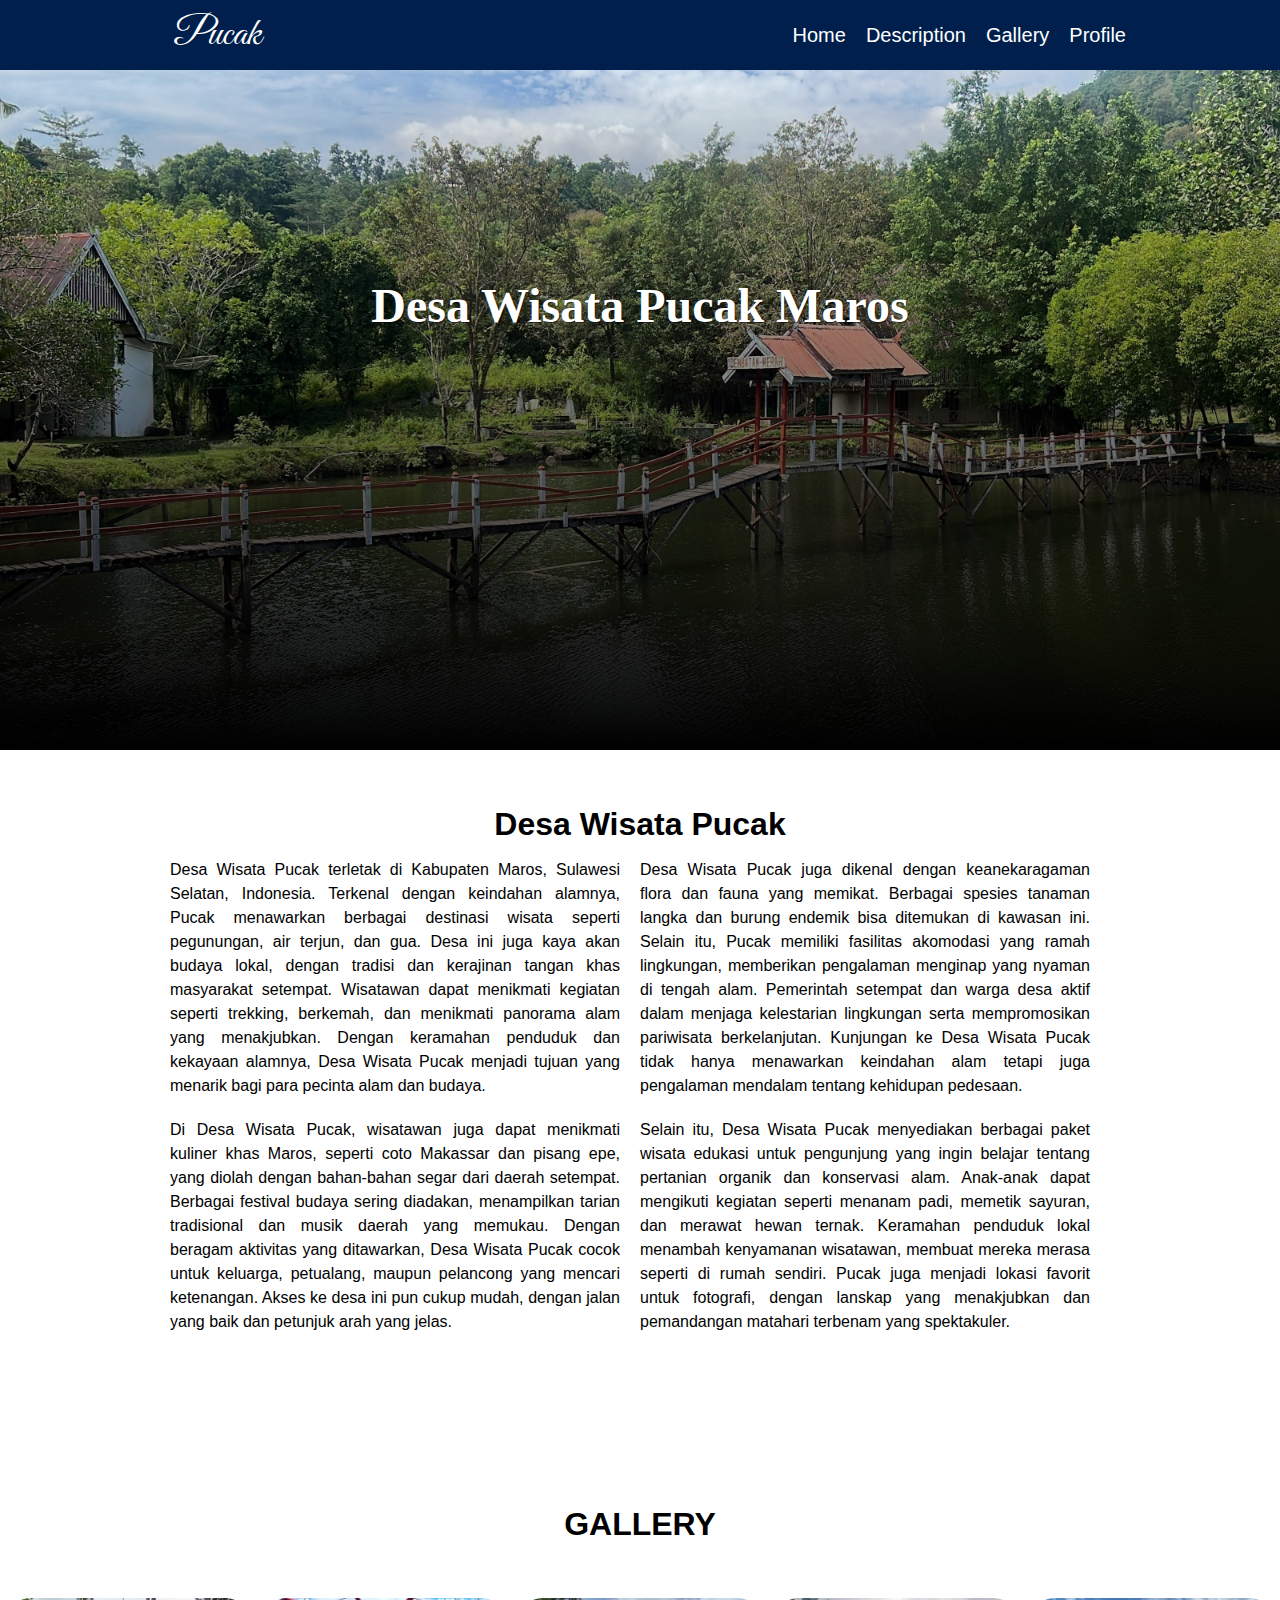
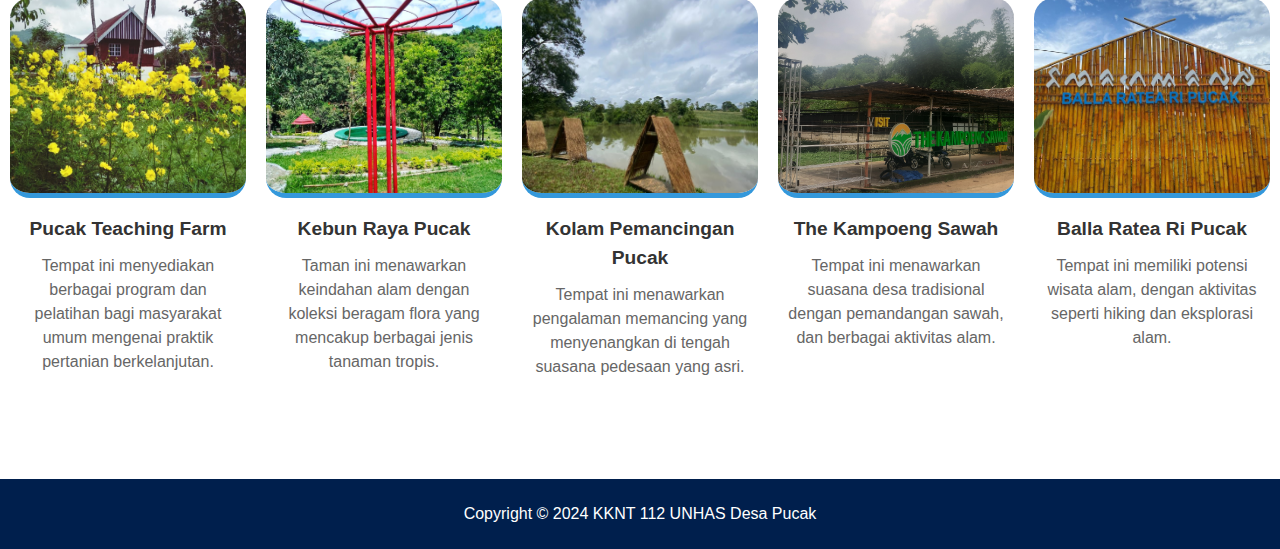
<file: index.html>
<!DOCTYPE html>
<html lang="en">

<head>
    <meta charset="UTF-8">
    <link rel="icon" href="iconmaros.png" type="image/png">
    <meta name="viewport" content="width=device-width, initial-scale=1.0">
    <link rel="stylesheet" href="style.css">
    <title>Visit Pucak Maros</title>
</head>

<body>
    <!-------------------------- Navbar ----------------------------->
    <header>
        <nav>
            <div class="container">
                <label class="brand">Pucak</label>
                <input type="checkbox" id="burger-toggle">
                <label for="burger-toggle" class="burger-icon">
                    <span class="burger-lines"></span>
                </label>
                <div class="navbar">
                    <a href="#Home">Home</a>
                    <a href="#Description">Description</a>
                    <a href="#Gallery">Gallery</a>
                    <a href="profile.html" target="_blank">Profile</a>
                </div>
            </div>
        </nav>
    </header>

    <!--------------------------- Jumbotron ----------------------------------->
    <main>
        <div class="container-fluid jumbotron" id="Home">
            <h1>Desa Wisata Pucak Maros</h1>
        </div>
    </main>

    <!---------------------------- Dua Kolom ----------------------------------->
    <div class="kolom">
        <h1 class="heading" id="Description"> Desa Wisata Pucak </h1>

        <div id="container">
            <div class="col1">
                <p class="paragraph">Desa Wisata Pucak terletak di Kabupaten Maros, Sulawesi Selatan, Indonesia.
                    Terkenal dengan keindahan alamnya, Pucak menawarkan berbagai destinasi wisata seperti pegunungan,
                    air terjun, dan gua. Desa ini juga kaya akan budaya lokal, dengan tradisi dan kerajinan tangan khas
                    masyarakat setempat. Wisatawan dapat menikmati kegiatan seperti trekking, berkemah, dan menikmati
                    panorama alam yang menakjubkan. Dengan keramahan penduduk dan kekayaan alamnya, Desa Wisata Pucak
                    menjadi tujuan yang menarik bagi para pecinta alam dan budaya.</p>
            </div>

            <div class="col2">
                <p class="paragraph">Desa Wisata Pucak juga dikenal dengan keanekaragaman flora dan fauna yang memikat.
                    Berbagai spesies tanaman langka dan burung endemik bisa ditemukan di kawasan ini. Selain itu, Pucak
                    memiliki fasilitas akomodasi yang ramah lingkungan, memberikan pengalaman menginap yang nyaman di
                    tengah alam. Pemerintah setempat dan warga desa aktif dalam menjaga kelestarian lingkungan serta
                    mempromosikan pariwisata berkelanjutan. Kunjungan ke Desa Wisata Pucak tidak hanya menawarkan
                    keindahan alam tetapi juga pengalaman mendalam tentang kehidupan pedesaan.</p>
            </div>

            <div class="col3">
                <p class="paragraph">Di Desa Wisata Pucak, wisatawan juga dapat menikmati kuliner khas Maros, seperti
                    coto Makassar dan pisang epe, yang diolah dengan bahan-bahan segar dari daerah setempat. Berbagai
                    festival budaya sering diadakan, menampilkan tarian tradisional dan musik daerah yang memukau.
                    Dengan beragam aktivitas yang ditawarkan, Desa Wisata Pucak cocok untuk keluarga, petualang, maupun
                    pelancong yang mencari ketenangan. Akses ke desa ini pun cukup mudah, dengan jalan yang baik dan
                    petunjuk arah yang jelas.</p>
            </div>

            <div class="col4">
                <p class="paragraph">Selain itu, Desa Wisata Pucak menyediakan berbagai paket wisata edukasi untuk
                    pengunjung yang ingin belajar tentang pertanian organik dan konservasi alam. Anak-anak dapat
                    mengikuti kegiatan seperti menanam padi, memetik sayuran, dan merawat hewan ternak. Keramahan
                    penduduk lokal menambah kenyamanan wisatawan, membuat mereka merasa seperti di rumah sendiri. Pucak
                    juga menjadi lokasi favorit untuk fotografi, dengan lanskap yang menakjubkan dan pemandangan
                    matahari terbenam yang spektakuler.
                </p>
            </div>
        </div>
    </div>

    <!---------------------------- Section Galeri ----------------------------------->
<div class="textjudul" id="Gallery">
    <h1>GALLERY</h1>
</div>
<div class="gambar1">
    <div class="gambar2">
        <a href="https://maps.app.goo.gl/aSjXfMWt1S4ZpttH7" target="_blank">
            <img src="ptm.jpg" alt="Pucak Teaching Farm">
            <h3>Pucak Teaching Farm</h3>
        </a>
        <p>Tempat ini menyediakan berbagai program dan pelatihan bagi masyarakat umum mengenai praktik pertanian berkelanjutan.</p>
    </div>
    <div class="gambar2">
        <a href="https://maps.app.goo.gl/amUU64sU41DHNGBs5" target="_blank">
            <img src="krp.jpg" alt="Kebun Raya Pucak">
            <h3>Kebun Raya Pucak</h3>
        </a>
        <p>Taman ini menawarkan keindahan alam dengan koleksi beragam flora yang mencakup berbagai jenis tanaman tropis.</p>
    </div>
    <div class="gambar2">
        <a href="https://maps.app.goo.gl/fnqV7PvHwA5oZgbo7" target="_blank">
            <img src="kpp.jpg" alt="Kolam Pemancingan Pucak">
            <h3>Kolam Pemancingan Pucak</h3>
        </a>
        <p>Tempat ini menawarkan pengalaman memancing yang menyenangkan di tengah suasana pedesaan yang asri.</p>
    </div>
    <div class="gambar2">
        <a href="https://maps.app.goo.gl/FaUEZ26jFN4aNubp7" target="_blank">
            <img src="tks.jpg" alt="The Kampoeng Sawah">
            <h3>The Kampoeng Sawah</h3>
        </a>
        <p>Tempat ini menawarkan suasana desa tradisional dengan pemandangan sawah, dan berbagai aktivitas alam.</p>
    </div>
    <div class="gambar2">
        <a href="https://maps.app.goo.gl/NEuKqwyMPK5v4yfF6" target="_blank">
            <img src="balla.jpg" alt="Balla Ratea Ri Pucak">
            <h3>Balla Ratea Ri Pucak</h3>
        </a>
        <p>Tempat ini memiliki potensi wisata alam, dengan aktivitas seperti hiking dan eksplorasi alam.</p>
    </div>
</div>

    <!-- Footer -->
    <footer>
        <p>Copyright © 2024 KKNT 112 UNHAS Desa Pucak</p>
    </footer>
</body>

</html>
</file>
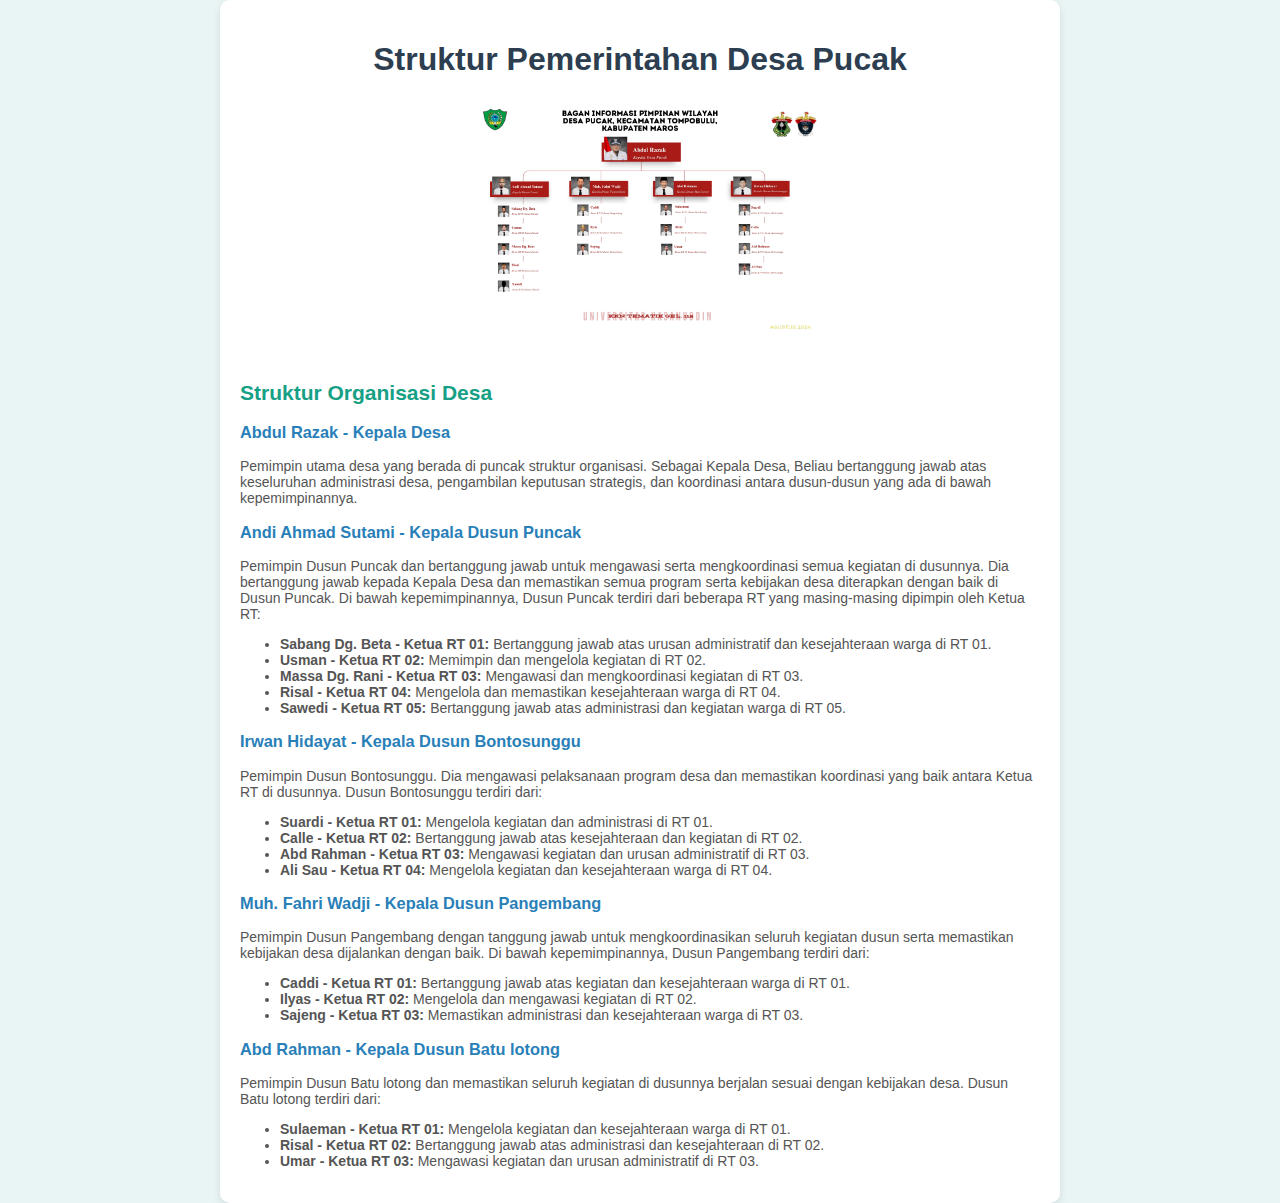
<file: profile.html>
<!DOCTYPE html>
<html lang="id">
<head>
    <meta charset="UTF-8">
    <link rel="icon" href="iconmaros.png" type="image/png">
    <meta name="viewport" content="width=device-width, initial-scale=1.0">
    <title>Pemerintahan Desa Pucak</title>
    <style>
        body {
            font-family: 'Arial', sans-serif;
            display: flex;
            justify-content: center;
            align-items: center;
            height: 100vh;
            margin: 0;
            background-color: #e9f5f5;
        }
        .container {
            text-align: center;
            background: #ffffff;
            padding: 20px;
            border-radius: 10px;
            box-shadow: 0 4px 8px rgba(0, 0, 0, 0.1);
            transition: transform 0.3s, box-shadow 0.3s;
            max-width: 80%;
            margin: auto;
            overflow: auto;
        }
        .image {
            width: 360px;
            height: auto;
            border-radius: 10px;
            transition: transform 0.3s, box-shadow 0.3s;
            cursor: pointer;
            margin-bottom: 20px;
        }
        .image:hover {
            transform: scale(1.05);
            box-shadow: 0 8px 16px rgba(0, 0, 0, 0.2);
        }
        .description {
            margin-top: 10px;
            font-size: 14px;
            color: #555;
            transition: color 0.3s;
            text-align: left;
            max-width: 800px;
            margin-left: auto;
            margin-right: auto;
        }
        .container:hover .description {
            color: #333;
        }
        .modal {
            display: none;
            position: fixed;
            z-index: 1;
            left: 0;
            top: 0;
            width: 100%;
            height: 100%;
            overflow: auto;
            background-color: rgba(0, 0, 0, 0.9);
            animation: fadeIn 0.5s;
        }
        @keyframes fadeIn {
            from {opacity: 0;}
            to {opacity: 1;}
        }
        .modal-content {
            margin: 5% auto;
            display: block;
            width: 60%;
            max-width: 2500px;
            overflow-y: auto;
            max-height: 80%;
            background-color: #ffffff;
            padding: 20px;
            border-radius: 10px;
            box-shadow: 0 4px 8px rgba(0, 0, 0, 0.2);
            animation: zoomIn 0.6s;
        }
        @keyframes zoomIn {
            from {transform: scale(0.8);}
            to {transform: scale(1);}
        }
        .close {
            position: absolute;
            top: 15px;
            right: 35px;
            color: #fff;
            font-size: 40px;
            font-weight: bold;
            transition: 0.3s;
            cursor: pointer;
        }
        .close:hover,
        .close:focus {
            color: #bbb;
            text-decoration: none;
            cursor: pointer;
        }
    </style>
</head>
<body>
    <div class="container">
        <h1 style="color: #2c3e50;">Struktur Pemerintahan Desa Pucak</h1>
        <img src="bagan.jpg" alt="Deskripsi Gambar" class="image" id="myImg">
        <div class="description">
            <h2 style="color: #16a085;">Struktur Organisasi Desa</h2>

            <h3 style="color: #2980b9;">Abdul Razak - Kepala Desa</h3>
            <p>Pemimpin utama desa yang berada di puncak struktur organisasi. Sebagai Kepala Desa, Beliau bertanggung jawab atas keseluruhan administrasi desa, pengambilan keputusan strategis, dan koordinasi antara dusun-dusun yang ada di bawah kepemimpinannya.</p>

            <h3 style="color: #2980b9;">Andi Ahmad Sutami - Kepala Dusun Puncak</h3>
            <p>Pemimpin Dusun Puncak dan bertanggung jawab untuk mengawasi serta mengkoordinasi semua kegiatan di dusunnya. Dia bertanggung jawab kepada Kepala Desa dan memastikan semua program serta kebijakan desa diterapkan dengan baik di Dusun Puncak. Di bawah kepemimpinannya, Dusun Puncak terdiri dari beberapa RT yang masing-masing dipimpin oleh Ketua RT:</p>
            <ul>
                <li><strong>Sabang Dg. Beta - Ketua RT 01:</strong> Bertanggung jawab atas urusan administratif dan kesejahteraan warga di RT 01.</li>
                <li><strong>Usman - Ketua RT 02:</strong> Memimpin dan mengelola kegiatan di RT 02.</li>
                <li><strong>Massa Dg. Rani - Ketua RT 03:</strong> Mengawasi dan mengkoordinasi kegiatan di RT 03.</li>
                <li><strong>Risal - Ketua RT 04:</strong> Mengelola dan memastikan kesejahteraan warga di RT 04.</li>
                <li><strong>Sawedi - Ketua RT 05:</strong> Bertanggung jawab atas administrasi dan kegiatan warga di RT 05.</li>
            </ul>

            <h3 style="color: #2980b9;">Irwan Hidayat - Kepala Dusun Bontosunggu</h3>
            <p>Pemimpin Dusun Bontosunggu. Dia mengawasi pelaksanaan program desa dan memastikan koordinasi yang baik antara Ketua RT di dusunnya. Dusun Bontosunggu terdiri dari:</p>
            <ul>
                <li><strong>Suardi - Ketua RT 01:</strong> Mengelola kegiatan dan administrasi di RT 01.</li>
                <li><strong>Calle - Ketua RT 02:</strong> Bertanggung jawab atas kesejahteraan dan kegiatan di RT 02.</li>
                <li><strong>Abd Rahman - Ketua RT 03:</strong> Mengawasi kegiatan dan urusan administratif di RT 03.</li>
                <li><strong>Ali Sau - Ketua RT 04:</strong> Mengelola kegiatan dan kesejahteraan warga di RT 04.</li>
            </ul>

            <h3 style="color: #2980b9;">Muh. Fahri Wadji - Kepala Dusun Pangembang</h3>
            <p>Pemimpin Dusun Pangembang dengan tanggung jawab untuk mengkoordinasikan seluruh kegiatan dusun serta memastikan kebijakan desa dijalankan dengan baik. Di bawah kepemimpinannya, Dusun Pangembang terdiri dari:</p>
            <ul>
                <li><strong>Caddi - Ketua RT 01:</strong> Bertanggung jawab atas kegiatan dan kesejahteraan warga di RT 01.</li>
                <li><strong>Ilyas - Ketua RT 02:</strong> Mengelola dan mengawasi kegiatan di RT 02.</li>
                <li><strong>Sajeng - Ketua RT 03:</strong> Memastikan administrasi dan kesejahteraan warga di RT 03.</li>
            </ul>

            <h3 style="color: #2980b9;">Abd Rahman - Kepala Dusun Batu lotong</h3>
            <p>Pemimpin Dusun Batu lotong dan memastikan seluruh kegiatan di dusunnya berjalan sesuai dengan kebijakan desa. Dusun Batu lotong terdiri dari:</p>
            <ul>
                <li><strong>Sulaeman - Ketua RT 01:</strong> Mengelola kegiatan dan kesejahteraan warga di RT 01.</li>
                <li><strong>Risal - Ketua RT 02:</strong> Bertanggung jawab atas administrasi dan kesejahteraan di RT 02.</li>
                <li><strong>Umar - Ketua RT 03:</strong> Mengawasi kegiatan dan urusan administratif di RT 03.</li>
            </ul>
        </div>
        
    </div>

    <!-- Modal --> 
    <div id="myModal" class="modal">
        <span class="close">&times;</span>
        <div class="modal-content">
            <img id="img01" style="width: 100%; height: auto;">
        </div>
    </div>

    <script>
        var modal = document.getElementById("myModal");
        var img = document.getElementById("myImg");
        var modalImg = document.getElementById("img01");
        var span = document.getElementsByClassName("close")[0];

        img.onclick = function(){
            modal.style.display = "block";
            modalImg.src = this.src;
        }

        span.onclick = function() { 
            modal.style.display = "none";
        }

        window.onclick = function(event) {
            if (event.target == modal) {
                modal.style.display = "none";
            }
        }
    </script>
    
</body>
</html>
</file>
<file: style.css>
@import url("https://fonts.googleapis.com/css2?family=Great+Vibes&display=swap");

html {
    scroll-behavior: smooth;
}

* {
    margin: 0;
    padding: 0;
    box-sizing: border-box;
}

body {
    font-family: sans-serif;
    line-height: 1.5;
}

/* Navbar */
nav {
    display: flex;
    width: 100%;
    height: 70px;
    background: #001f4d;
    position: fixed;
    top: 0;
    left: 0;
    z-index: 2;
}

nav > div {
    display: flex;
    justify-content: space-between;
    align-items: center;
}

nav > div.container {
    width: 992px;
    margin: 0 auto;
}

nav > div label.brand {
    font-family: "Great Vibes", cursive;
    font-size: 40px;
    line-height: 70px;
    padding: 0 30px;
    color: #ffffff;
}

nav > div .navbar {
    display: flex;
}

nav > div a {
    font-size: 20px;
    line-height: 70px;
    color: #ffffff;
    margin: 0 10px;
    text-decoration: none;
}

nav > div a:hover {
    color: #1cd2ff;
    transition: all .3s ease-in-out;
}

#burger-toggle {
    display: none;
}

.burger-icon {
    display: none;
    font-size: 30px;
    line-height: 70px;
    padding: 0 30px;
    cursor: pointer;
    color: #ffffff;
}

.burger-lines, 
.burger-lines::before, 
.burger-lines::after {
    display: block;
    background-color: #ffffff;
    height: 4px;
    width: 25px;
    border-radius: 2px;
    position: relative;
    transition: all 0.3s ease-in-out;
}

.burger-lines::before, 
.burger-lines::after {
    content: "";
    position: absolute;
    left: 0;
}

.burger-lines::before {
    top: -8px;
}

.burger-lines::after {
    top: 8px;
}

#burger-toggle:checked + .burger-icon .burger-lines {
    background-color: transparent;
}

#burger-toggle:checked + .burger-icon .burger-lines::before {
    top: 0;
    transform: rotate(45deg);
}

#burger-toggle:checked + .burger-icon .burger-lines::after {
    top: 0;
    transform: rotate(-45deg);
}

/* h3 galeri */
.gambar2 h3 {
    transition: color 0.3s, transform 0.3s;
}

/* .gambar2 h3:hover {
    color: #3498db;
    transform: scale(1.1);
} */

/* Jumbotron */
.container-fluid {
    width: 100%;
}

.jumbotron {
    background-image: url(jembatan.jpg);
    background-position: center;
    background-size: cover;
    height: 680px;
    position: relative;
    margin-bottom: 50px;
    margin-top: 70px;
    display: flex;
    flex-direction: column;
}

.jumbotron::after {
    content: "";
    display: block;
    width: 100%;
    height: 100%;
    background-image: linear-gradient(to top, rgba(0, 0, 0, 1), rgba(0, 0, 0, 0));
    position: absolute;
    bottom: 0;
}

.jumbotron h1 {
    color: #fff;
    font-size: 3em;
    text-align: center;
    padding: 200px 0 300px;
    text-shadow: 1px 1px 1px rgba(0, 0, 0, 0.6);
    z-index: 1;
    position: relative;
    font-family: montserrat;
}

/* Dua Kolom */
.kolom {
    height: 650px;
}

.heading {
    text-align: center;
}

#container {
    width: 960px;
    margin: 0 auto;
}

.col1,
.col2,
.col3,
.col4 {
    width: 450px;
    float: left;
    margin: 10px;
    text-align: justify;
}

/* Section Galeri */
.textjudul {
    text-align: center;
    margin: 50px 0;
}

.gambar1 {
    display: flex;
    flex-wrap: wrap;
    justify-content: center;
    gap: 20px;
    margin-bottom: 100px;
}

.gambar2 {
    flex: 1 1 15%;
    max-width: 15%;
    text-align: center;
}

.gambar2 img {
    width: 100%;
    height: 300px;
    border-radius: 20px;
}

.gambar2 a {
    text-decoration: none;
    color: black;
}

/* Footer */
footer {
    display: flex;
    justify-content: center;
    line-height: 70px;
    width: 100%;
    background: #001f4d;
}

footer p {
    color: #fff;
}

/* Media Queries */
@media (max-width: 768px) {
    nav > div.container {
        width: 100%;
        padding: 0 20px;
    }

    nav > div label.brand {
        font-size: 30px;
        padding: 0 15px;
    }

    nav > div .navbar {
        display: none;
        flex-direction: column;
        width: 100%;
        background-color: #001f4d;
        position: absolute;
        top: 70px;
        left: 0;
    }

    nav > div a {
        font-size: 16px;
        margin: 0;
        padding: 10px;
        border-top: 1px solid #1cd2ff;
        width: 100%;
        text-align: center;
    }

    nav > div a:hover {
        background-color: #1cd2ff;
        color: #001f4d;
    }

    .burger-icon {
        display: block;
    }

    #burger-toggle:checked + .burger-icon + .navbar {
        display: flex;
    }

    .jumbotron h1 {
        font-size: 2em;
        padding: 150px 0 200px;
    }

    .kolom {
        height: auto;
    }

    #container {
        width: 100%;
        padding: 0 20px;
    }

    .col1,
    .col2,
    .col3,
    .col4 {
        width: 100%;
        float: none;
        margin: 10px 0;
    }

    .gambar1 {
        flex-direction: column;
        align-items: center;
    }

    .gambar2 {
        flex: 1 1 90%;
        max-width: 90%;
    }
}

@media (max-width: 480px) {
    .gambar1 {
        flex-direction: column;
    }

    .gambar2 {
        flex: 1 1 100%;
        max-width: 100%;
    }

    .gambar2 img {
        height: auto;
        max-width: 100%;
        border-radius: 20px;
    }
}

/* Section Galeri */
.textjudul {
    text-align: center;
    margin: 50px 0;
}

.gambar1 {
    display: flex;
    flex-wrap: wrap;
    justify-content: center;
    gap: 20px;
    margin-bottom: 100px;
}

.gambar2 {
    flex: 1 1 calc(20% - 20px); /* Flex item with responsive width */
    max-width: calc(20% - 20px);
    text-align: center;
    transition: transform 0.3s, box-shadow 0.3s;
    border-radius: 15px;
    overflow: hidden;
}

.gambar2 img {
    width: 100%;
    height: 200px; /* Adjust height for better layout */
    object-fit: cover; /* Ensures image covers the area */
    border-bottom: 5px solid #3498db;
    transition: transform 0.3s;
}

.gambar2 a {
    text-decoration: none;
    color: black;
}

.gambar2 h3 {
    margin: 10px 0;
    color: #333;
    font-size: 1.2em;
    transition: color 0.3s;
}

.gambar2 p {
    padding: 0 10px;
    color: #666;
}

.gambar2:hover {
    transform: scale(1.05);
    box-shadow: 0 4px 8px rgba(0, 0, 0, 0.2);
}

.gambar2:hover img {
    transform: scale(1.1);
}

.gambar2:hover h3 {
    color: #1cd2ff;
}

/* Responsive Styles */
@media (max-width: 768px) {
    .gambar2 {
        flex: 1 1 calc(50% - 20px);
        max-width: calc(50% - 20px);
    }
}

@media (max-width: 480px) {
    .gambar2 {
        flex: 1 1 100%;
        max-width: 100%;
    }

    .gambar2 img {
        height: auto;
    }
}
</file>
